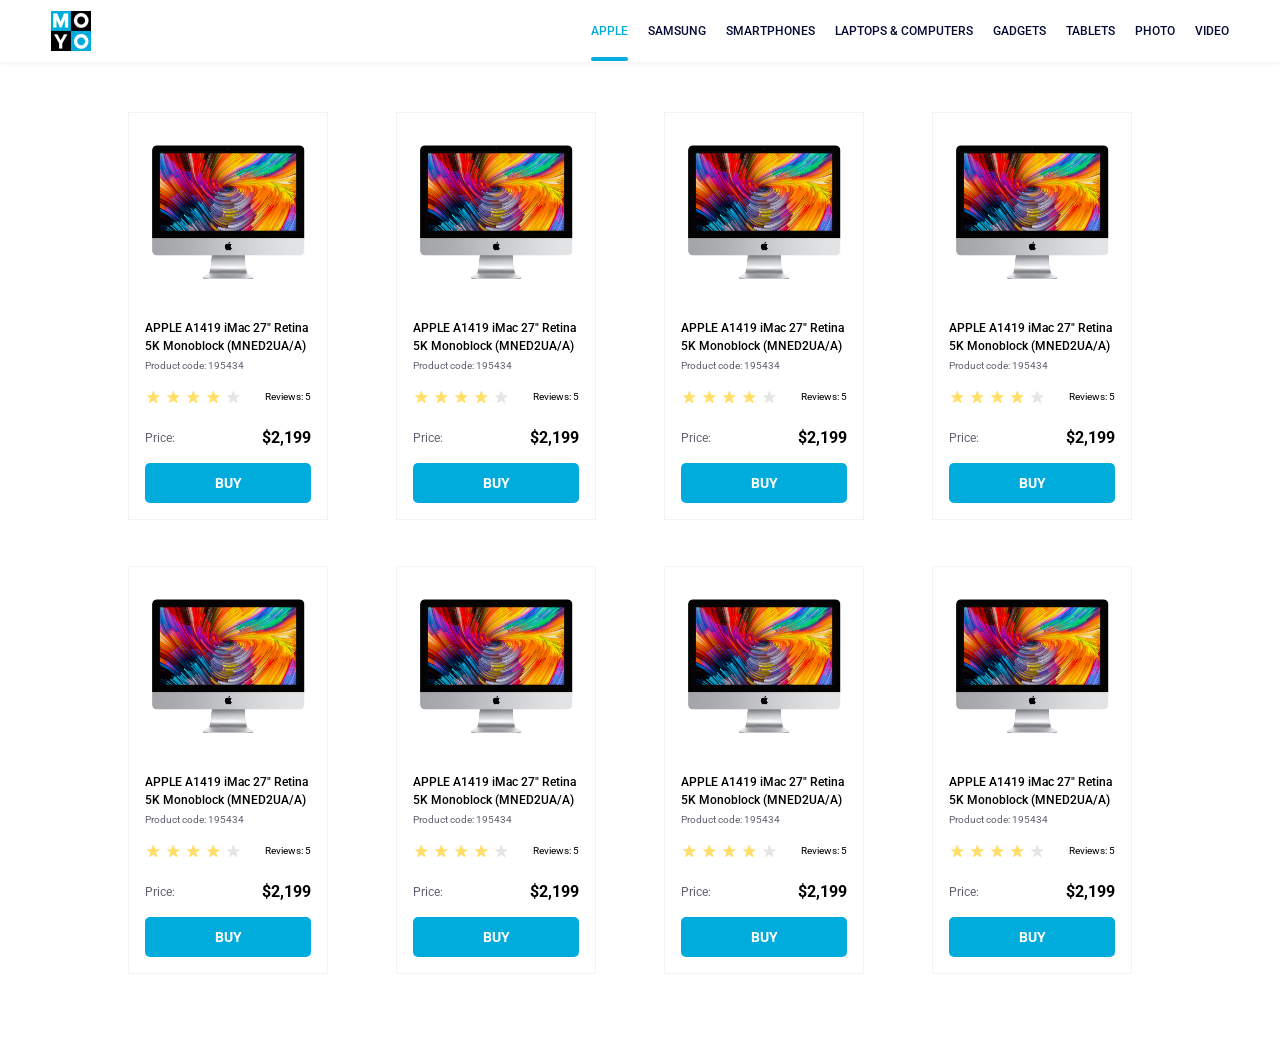
<file: index.html>
<!doctype html>
<html lang="en">
  <head>
    <meta charset="UTF-8">
    <meta name="viewport" content="width=device-width, initial-scale=1.0">
    <title>Catalog</title>
    <link rel="preconnect" href="https://fonts.gstatic.com">
    <link href="https://fonts.googleapis.com/css2?family=Roboto:wght@400;500;700" rel="stylesheet">
    <link rel="stylesheet" href="/index.e378193d.css">
  </head>

  <body>
    <header class="header">
      <a href="#" class="logo">
        <img src="/logo.c493797d.png" alt="moyo company logo">
      </a>
      <nav class="nav">
        <ul class="nav__list">
          <li class="nav__item">
            <a href="#" class="nav__link is-active">
              Apple
            </a>
          </li>
          <li class="nav__item">
            <a href="#" class="nav__link">
              Samsung
            </a>
          </li>
          <li class="nav__item">
            <a href="#" class="nav__link">
              Smartphones
            </a>
          </li>
          <li class="nav__item">
            <a href="#" data-qa="nav-hover" class="nav__link">
              Laptops & Computers
            </a>
          </li>
          <li class="nav__item">
            <a href="#" class="nav__link">
              Gadgets
            </a>
          </li>
          <li class="nav__item">
            <a href="#" class="nav__link">
              Tablets
            </a>
          </li>
          <li class="nav__item">
            <a href="#" class="nav__link">
              Photo
            </a>
          </li>
          <li class="nav__item">
            <a href="#" class="nav__link">
              Video
            </a>
          </li>
        </ul>
      </nav>
    </header>
    <main class="main">
      <div class="container">
        <div class="card" data-qa="card">
          <div class="card__logo">
            <img src="/imac.d0e0225a.jpeg" alt="imac" class="card__image">
          </div>
          <div class="card__info">
            <h2 class="card__title">
              APPLE A1419 iMac 27" Retina 5K Monoblock (MNED2UA/A)
            </h2>
            <p class="card__code">Product code: 195434</p>
            <div class="card__rating">
              <div class="stars stars--4">
                <div class="stars__star"></div>
                <div class="stars__star"></div>
                <div class="stars__star"></div>
                <div class="stars__star"></div>
                <div class="stars__star"></div>
              </div>
              <p class="card__reviews">Reviews: 5</p>
            </div>
            <div class="card__price">
              <p class="card__price-text">Price:</p>
              <p class="card__price-amount">$2,199</p>
            </div>
            <a href="#" class="card__button" data-qa="card-hover">
              Buy
            </a>
          </div>
        </div>
        <div class="card">
          <div class="card__logo">
            <img src="/imac.d0e0225a.jpeg" alt="imac" class="card__image">
          </div>
          <div class="card__info">
            <h2 class="card__title">
              APPLE A1419 iMac 27" Retina 5K Monoblock (MNED2UA/A)
            </h2>
            <p class="card__code">Product code: 195434</p>
            <div class="card__rating">
              <div class="stars stars--4">
                <div class="stars__star"></div>
                <div class="stars__star"></div>
                <div class="stars__star"></div>
                <div class="stars__star"></div>
                <div class="stars__star"></div>
              </div>
              <p class="card__reviews">Reviews: 5</p>
            </div>
            <div class="card__price">
              <p class="card__price-text">Price:</p>
              <p class="card__price-amount">$2,199</p>
            </div>
            <a href="#" class="card__button">
              Buy
            </a>
          </div>
        </div>
        <div class="card">
          <div class="card__logo">
            <img src="/imac.d0e0225a.jpeg" alt="imac" class="card__image">
          </div>
          <div class="card__info">
            <h2 class="card__title">
              APPLE A1419 iMac 27" Retina 5K Monoblock (MNED2UA/A)
            </h2>
            <p class="card__code">Product code: 195434</p>
            <div class="card__rating">
              <div class="stars stars--4">
                <div class="stars__star"></div>
                <div class="stars__star"></div>
                <div class="stars__star"></div>
                <div class="stars__star"></div>
                <div class="stars__star"></div>
              </div>
              <p class="card__reviews">Reviews: 5</p>
            </div>
            <div class="card__price">
              <p class="card__price-text">Price:</p>
              <p class="card__price-amount">$2,199</p>
            </div>
            <a href="#" class="card__button">
              Buy
            </a>
          </div>
        </div>
        <div class="card">
          <div class="card__logo">
            <img src="/imac.d0e0225a.jpeg" alt="imac" class="card__image">
          </div>
          <div class="card__info">
            <h2 class="card__title">
              APPLE A1419 iMac 27" Retina 5K Monoblock (MNED2UA/A)
            </h2>
            <p class="card__code">Product code: 195434</p>
            <div class="card__rating">
              <div class="stars stars--4">
                <div class="stars__star"></div>
                <div class="stars__star"></div>
                <div class="stars__star"></div>
                <div class="stars__star"></div>
                <div class="stars__star"></div>
              </div>
              <p class="card__reviews">Reviews: 5</p>
            </div>
            <div class="card__price">
              <p class="card__price-text">Price:</p>
              <p class="card__price-amount">$2,199</p>
            </div>
            <a href="#" class="card__button">
              Buy
            </a>
          </div>
        </div>
        <div class="card">
          <div class="card__logo">
            <img src="/imac.d0e0225a.jpeg" alt="imac" class="card__image">
          </div>
          <div class="card__info">
            <h2 class="card__title">
              APPLE A1419 iMac 27" Retina 5K Monoblock (MNED2UA/A)
            </h2>
            <p class="card__code">Product code: 195434</p>
            <div class="card__rating">
              <div class="stars stars--4">
                <div class="stars__star"></div>
                <div class="stars__star"></div>
                <div class="stars__star"></div>
                <div class="stars__star"></div>
                <div class="stars__star"></div>
              </div>
              <p class="card__reviews">Reviews: 5</p>
            </div>
            <div class="card__price">
              <p class="card__price-text">Price:</p>
              <p class="card__price-amount">$2,199</p>
            </div>
            <a href="#" class="card__button">
              Buy
            </a>
          </div>
        </div>
        <div class="card">
          <div class="card__logo">
            <img src="/imac.d0e0225a.jpeg" alt="imac" class="card__image">
          </div>
          <div class="card__info">
            <h2 class="card__title">
              APPLE A1419 iMac 27" Retina 5K Monoblock (MNED2UA/A)
            </h2>
            <p class="card__code">Product code: 195434</p>
            <div class="card__rating">
              <div class="stars stars--4">
                <div class="stars__star"></div>
                <div class="stars__star"></div>
                <div class="stars__star"></div>
                <div class="stars__star"></div>
                <div class="stars__star"></div>
              </div>
              <p class="card__reviews">Reviews: 5</p>
            </div>
            <div class="card__price">
              <p class="card__price-text">Price:</p>
              <p class="card__price-amount">$2,199</p>
            </div>
            <a href="#" class="card__button">
              Buy
            </a>
          </div>
        </div>
        <div class="card">
          <div class="card__logo">
            <img src="/imac.d0e0225a.jpeg" alt="imac" class="card__image">
          </div>
          <div class="card__info">
            <h2 class="card__title">
              APPLE A1419 iMac 27" Retina 5K Monoblock (MNED2UA/A)
            </h2>
            <p class="card__code">Product code: 195434</p>
            <div class="card__rating">
              <div class="stars stars--4">
                <div class="stars__star"></div>
                <div class="stars__star"></div>
                <div class="stars__star"></div>
                <div class="stars__star"></div>
                <div class="stars__star"></div>
              </div>
              <p class="card__reviews">Reviews: 5</p>
            </div>
            <div class="card__price">
              <p class="card__price-text">Price:</p>
              <p class="card__price-amount">$2,199</p>
            </div>
            <a href="#" class="card__button">
              Buy
            </a>
          </div>
        </div>
        <div class="card">
          <div class="card__logo">
            <img src="/imac.d0e0225a.jpeg" alt="imac" class="card__image">
          </div>
          <div class="card__info">
            <h2 class="card__title">
              APPLE A1419 iMac 27" Retina 5K Monoblock (MNED2UA/A)
            </h2>
            <p class="card__code">Product code: 195434</p>
            <div class="card__rating">
              <div class="stars stars--4">
                <div class="stars__star"></div>
                <div class="stars__star"></div>
                <div class="stars__star"></div>
                <div class="stars__star"></div>
                <div class="stars__star"></div>
              </div>
              <p class="card__reviews">Reviews: 5</p>
            </div>
            <div class="card__price">
              <p class="card__price-text">Price:</p>
              <p class="card__price-amount">$2,199</p>
            </div>
            <a href="#" class="card__button">
              Buy
            </a>
          </div>
        </div>
      </div>
    </main>
  <script src="/layout_catalog.59712999.js"></script></body>
</html>
</file>
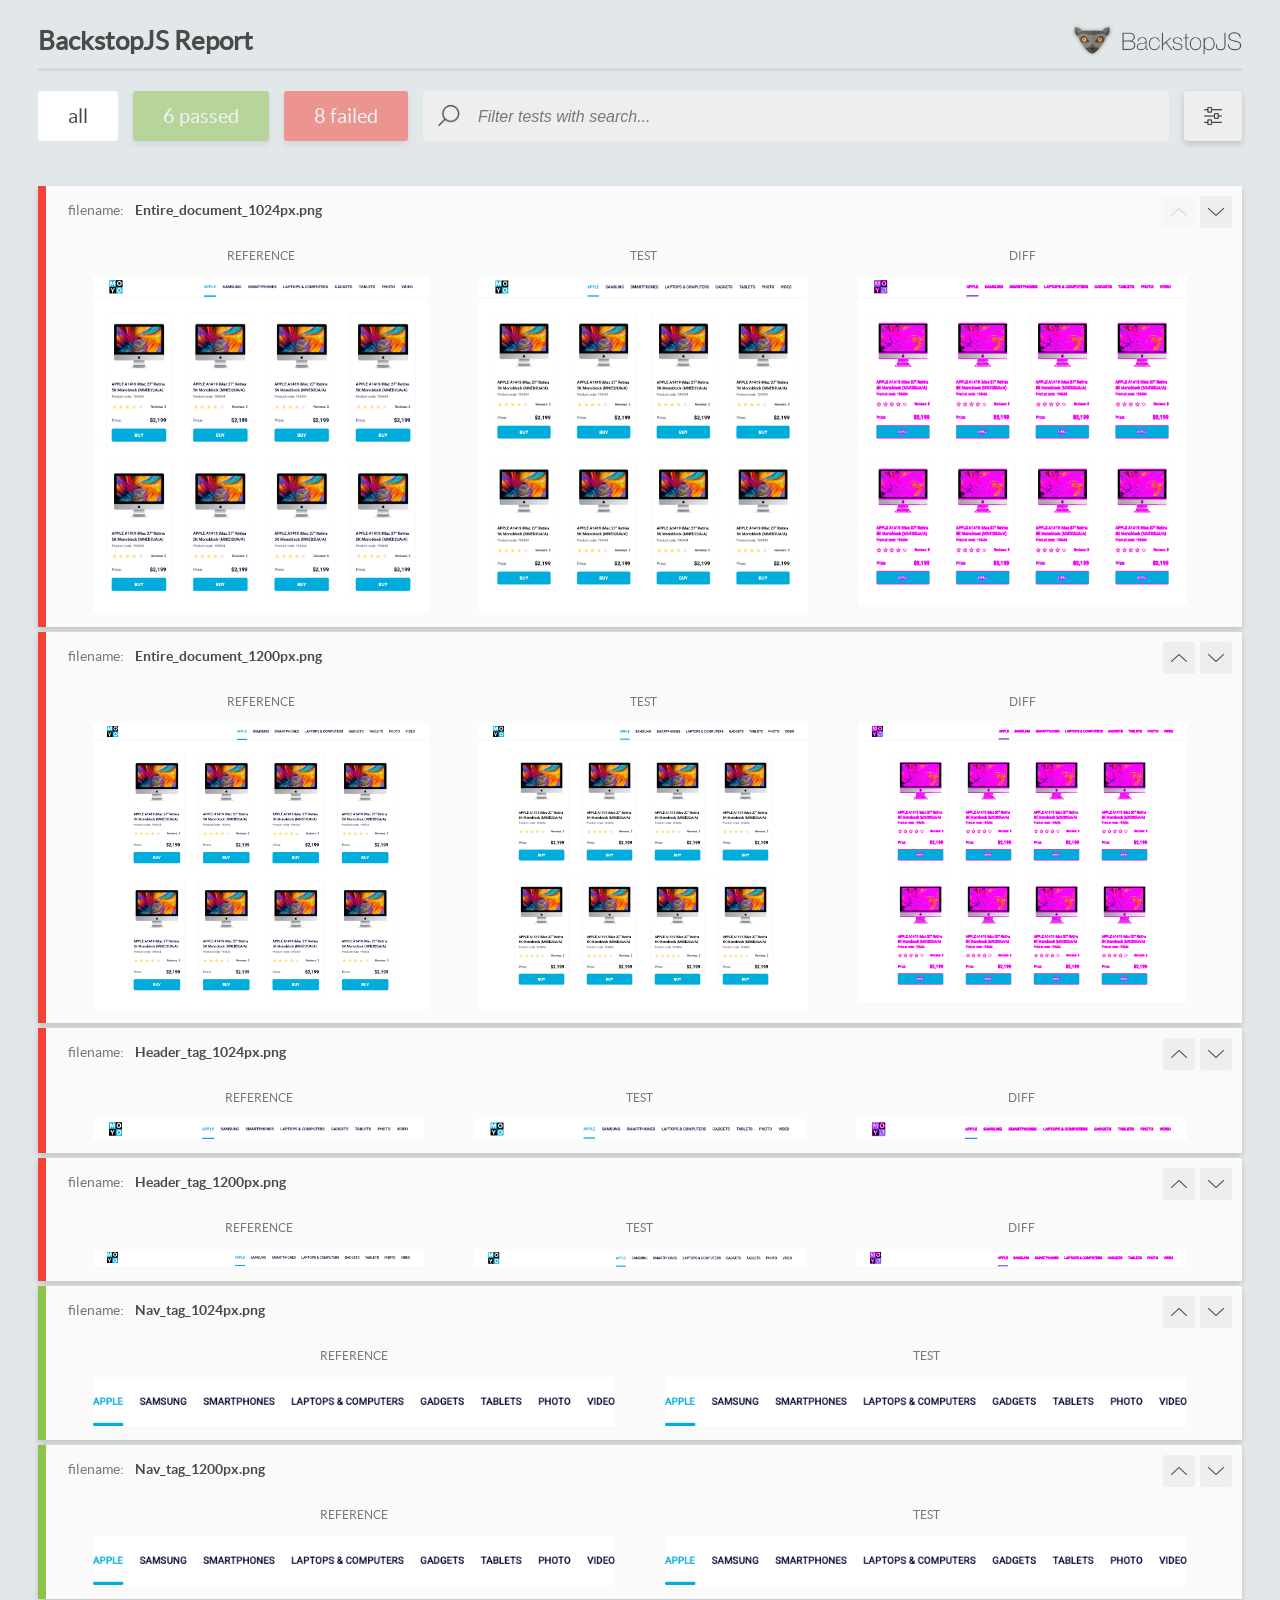
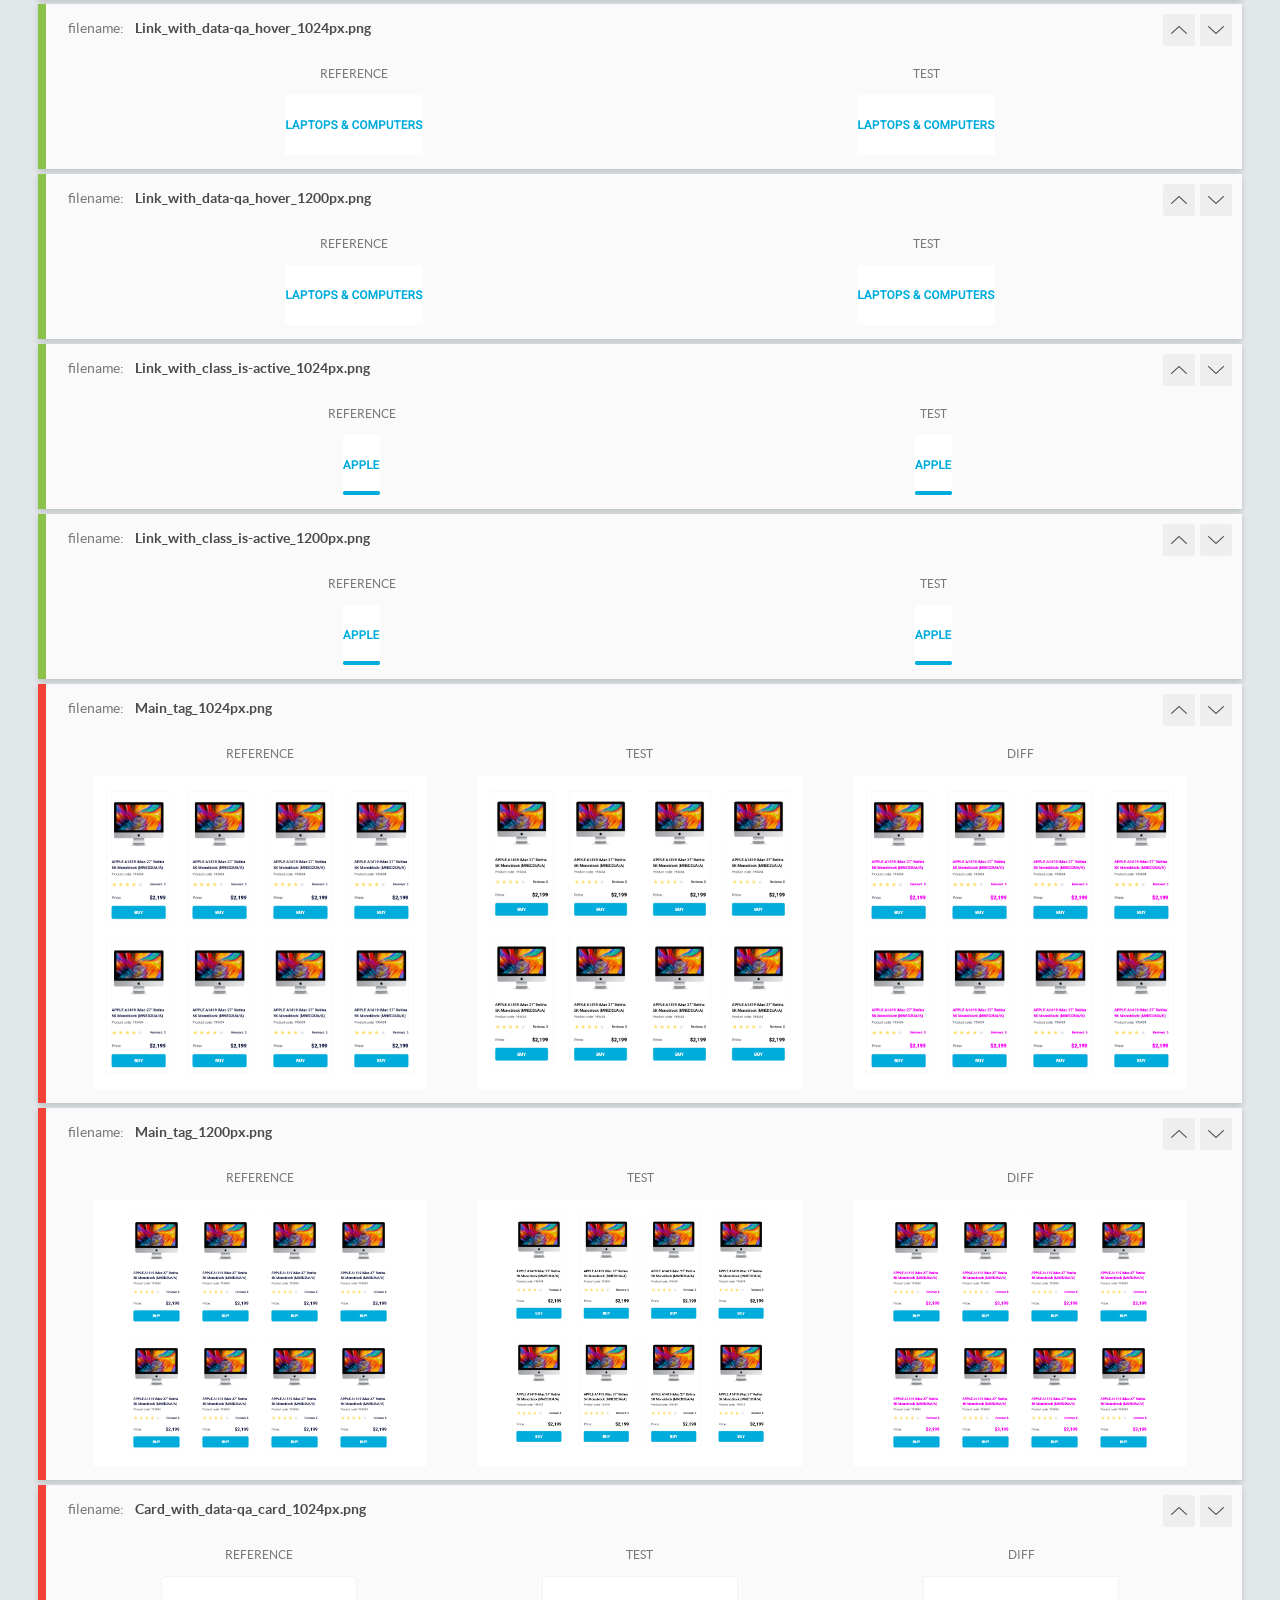
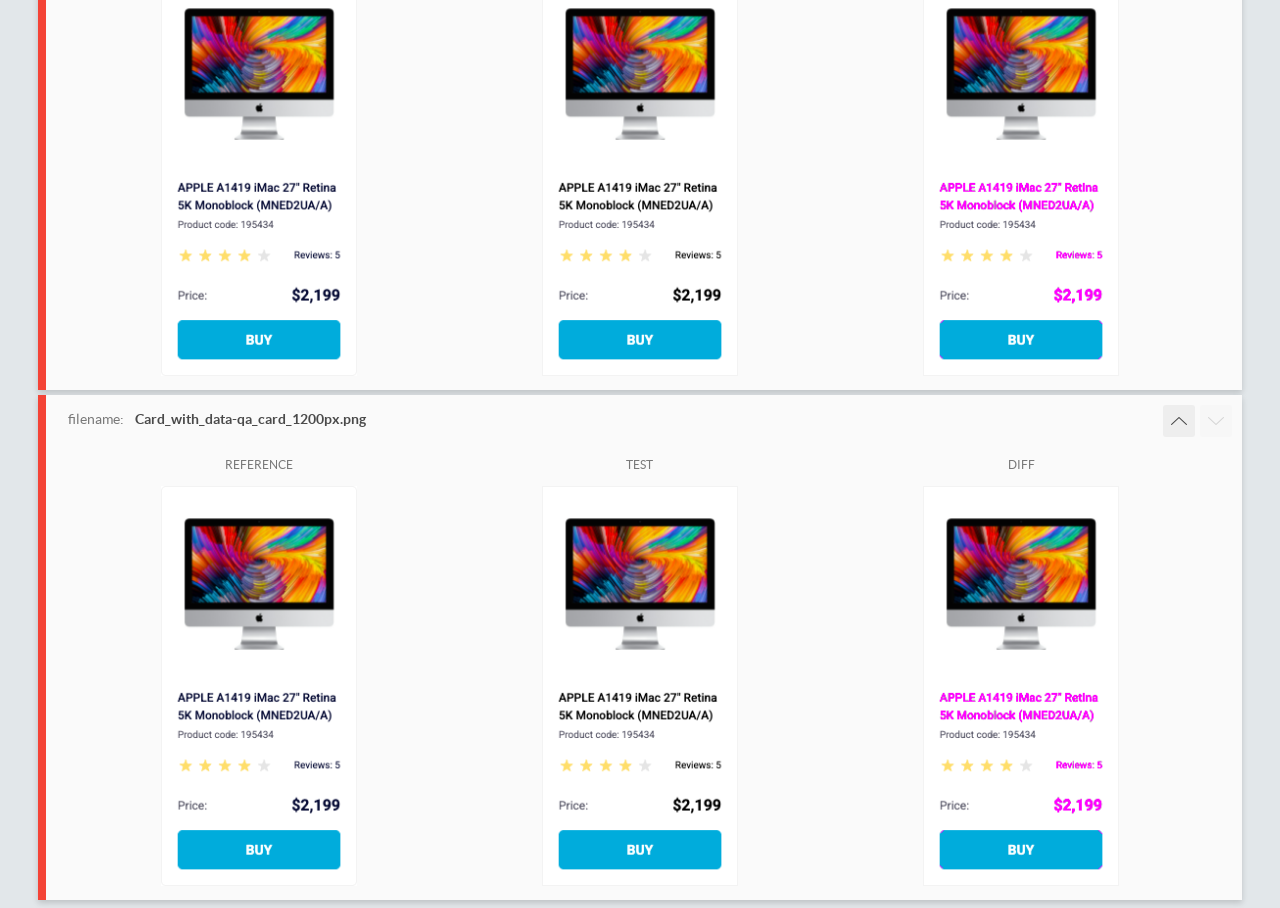
<file: report/html_report/index.html>
<!DOCTYPE html>
<html>
  <head>
    <meta charset="utf-8">
    <!-- Disable Cache -->
    <meta http-equiv="Cache-Control" content="no-cache, no-store, must-revalidate">
    <meta http-equiv="Pragma" content="no-cache">
    <meta http-equiv="Expires" content="0">

    <title>BackstopJS Report</title>

    <style>
      @font-face {
          font-family: 'latoregular';
          src: url('./assets/fonts/lato-regular-webfont.woff2') format('woff2'),
              url('./assets/fonts/lato-regular-webfont.woff') format('woff');
          font-weight: 400;
          font-style: normal;
      }
      @font-face {
          font-family: 'latobold';
          src: url('./assets/fonts/lato-bold-webfont.woff2') format('woff2'),
              url('./assets/fonts/lato-bold-webfont.woff') format('woff');
          font-weight: 700;
          font-style: normal;
      }

      .ReactModal__Body--open {
          overflow: hidden;
      }
      .ReactModal__Body--open .header {
        display: none;
      }

    </style>
  </head>
  <body style="background-color: #E2E7EA">
    <div id="root">

    </div>
    <script>
      function report (report) { // eslint-disable-line no-unused-vars
        window.tests = report;
      }
    </script>
    <script src="config.js"></script>
    <script src="index_bundle.js"></script>
  </body>
</html>
</file>
<file: index.e378193d.css>
.header {
  box-sizing: border-box;
  border: 1px solid #fff;
  justify-content: space-between;
  align-items: center;
  width: 100%;
  padding: 0 50px;
  font-weight: 500;
  display: flex;
  box-shadow: 0 2px 4px #0000000d;
}

.logo {
  width: 40px;
  height: 40px;
  display: block;
}

.nav__list {
  margin: 0;
  padding: 0;
  list-style: none;
  display: flex;
}

.nav__item {
  margin-left: 20px;
}

.nav__item:first-child {
  margin: 0;
}

.nav__link {
  color: #060b35;
  text-transform: uppercase;
  padding: 0;
  font-size: 12px;
  line-height: 60px;
  text-decoration: none;
  transition: all .3s;
  display: block;
}

.nav__link:hover {
  color: #00acdc;
}

.nav__link.is-active {
  color: #00acdc;
  position: relative;
}

.nav__link.is-active:after {
  content: "";
  background-color: #00acdc;
  border-radius: 8px;
  width: 100%;
  height: 4px;
  position: absolute;
  bottom: 0;
  left: 0;
}

.container {
  grid-template-columns: 1fr;
  gap: 46px 48px;
  padding: 50px 40px;
  display: grid;
}

.card {
  box-sizing: border-box;
  transform-origin: center;
  border: 1px solid #f3f3f3;
  flex-direction: column;
  align-items: center;
  width: 200px;
  padding: 0 16px;
  transition: all .3s;
  display: flex;
}

.card:hover {
  transform: scale(1.2);
}

.card__logo {
  width: 160px;
  height: 134px;
  padding: 32px 19px 40px;
}

.card__image {
  width: 100%;
  height: 100%;
}

.card__title {
  margin: 0;
  padding-bottom: 4px;
  font-size: 12px;
  font-weight: 500;
  line-height: 18px;
  transition: color .3s;
}

.card__code {
  color: #616070;
  margin: 0;
  padding-bottom: 16px;
  font-size: 10px;
  font-weight: 400;
  line-height: 14px;
}

.card__rating {
  justify-content: space-between;
  align-items: center;
  padding-bottom: 24px;
  display: flex;
}

.card__reviews {
  margin: 0;
  font-size: 10px;
  font-weight: 400;
  line-height: 14px;
}

.card__price {
  justify-content: space-between;
  align-items: center;
  display: flex;
}

.card__price-text {
  color: #616070;
  margin: 0;
  font-size: 12px;
  font-weight: 400;
  line-height: 18px;
}

.card__price-amount {
  margin: 0;
  font-size: 16px;
  font-weight: 700;
  line-height: 18px;
}

.card__button {
  text-transform: uppercase;
  color: #fff;
  background-color: #00acdc;
  border-radius: 5px;
  justify-content: center;
  align-items: center;
  height: 40px;
  margin: 16px 0;
  font-size: 14px;
  font-weight: 700;
  text-decoration: none;
  display: flex;
}

.card__button:hover {
  box-sizing: border-box;
  color: #00acdc;
  background-color: #fff;
  border: 1px solid #00acdc;
}

.card:hover .card__title {
  color: #34568b;
}

@media (width >= 488px) {
  .container {
    grid-template-columns: repeat(2, 1fr);
  }
}

@media (width >= 768px) {
  .container {
    grid-template-columns: repeat(3, 1fr);
  }
}

@media (width >= 1024px) {
  .container {
    grid-template-columns: repeat(4, 1fr);
  }
}

@media (width >= 1200px) {
  .container {
    grid-template-columns: repeat(4, 1fr);
    padding: 50px 128px 72px;
  }
}

.stars {
  display: flex;
}

.stars__star {
  background-image: url("star.fa806e3c.svg");
  background-position: center;
  background-repeat: no-repeat;
  width: 16px;
  height: 16px;
  margin-right: 4px;
}

.stars--1 .stars__star:nth-child(-n+1), .stars--2 .stars__star:nth-child(-n+2), .stars--3 .stars__star:nth-child(-n+3), .stars--4 .stars__star:nth-child(-n+4), .stars--5 .stars__star:nth-child(-n+5) {
  background-image: url("star-active.2be54011.svg");
}

body {
  margin: 0;
  font-family: Roboto, sans-serif;
}
/*# sourceMappingURL=index.e378193d.css.map */
</file>
